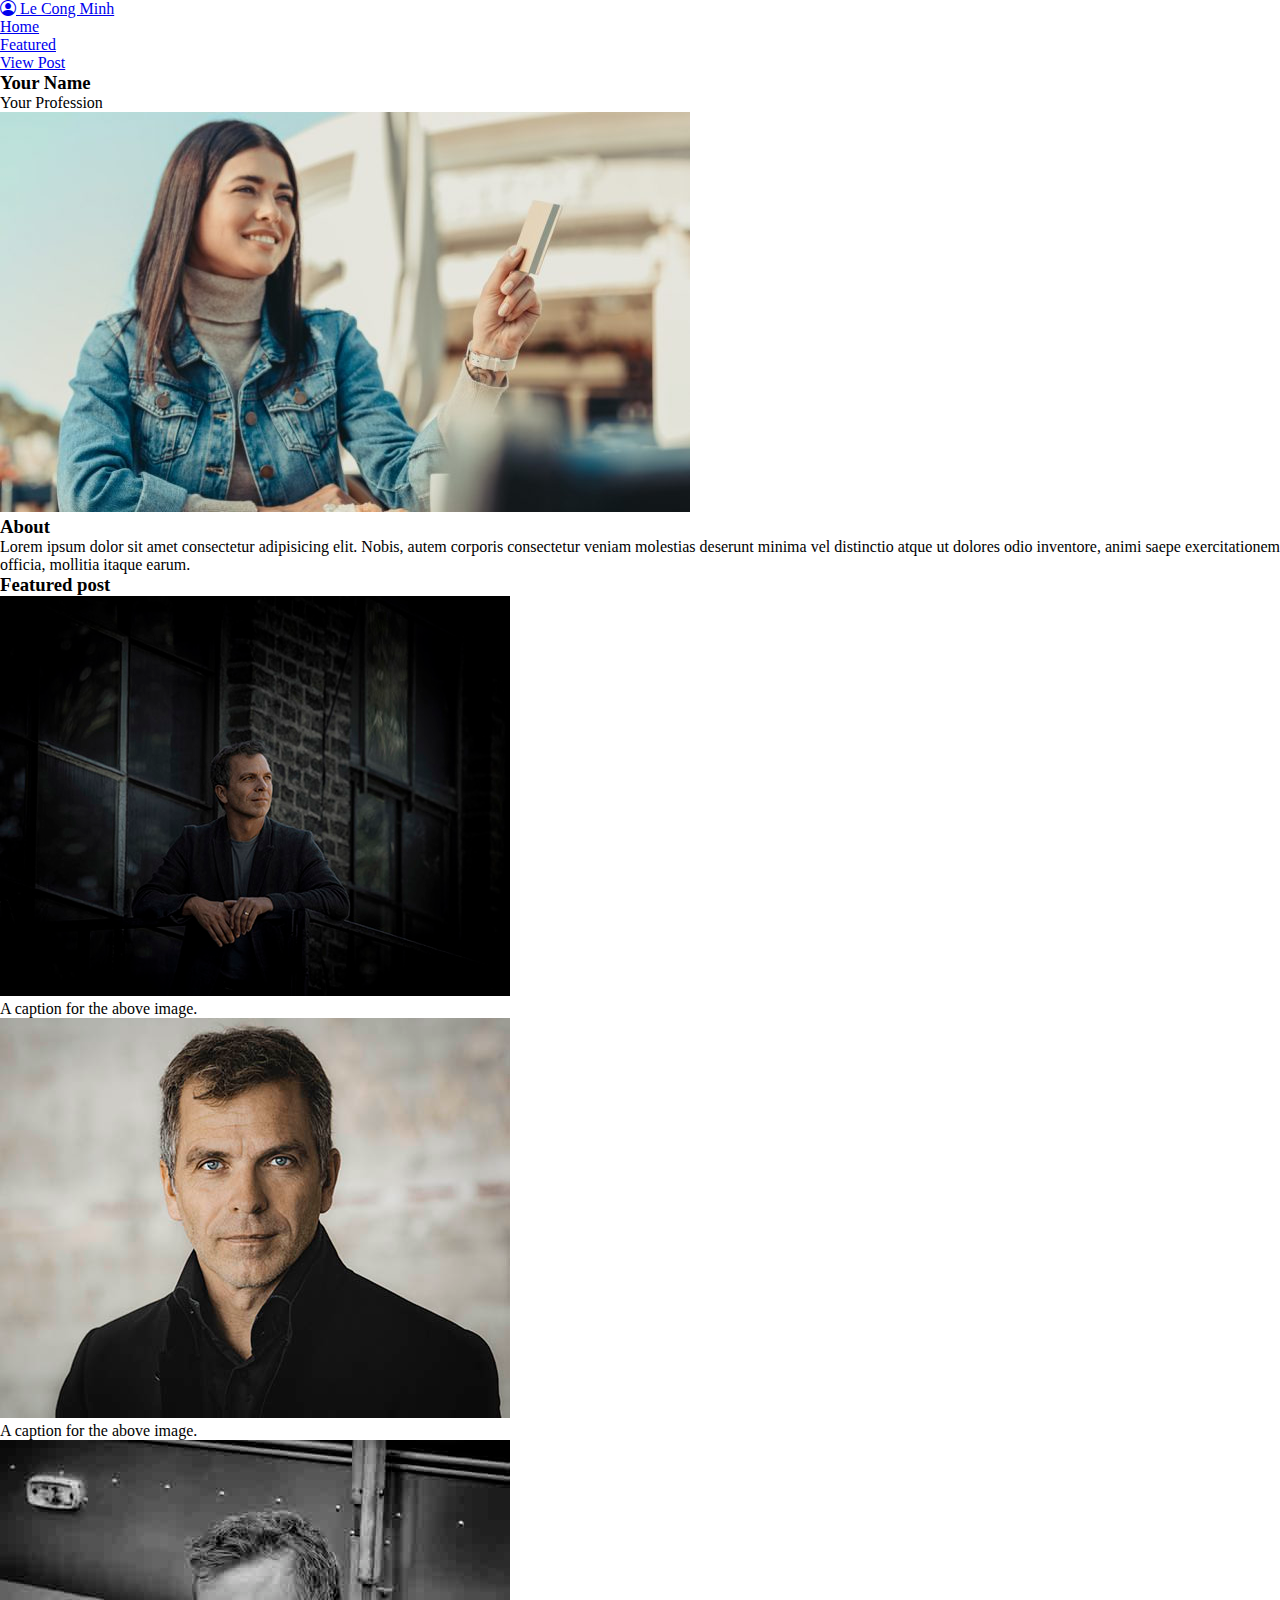
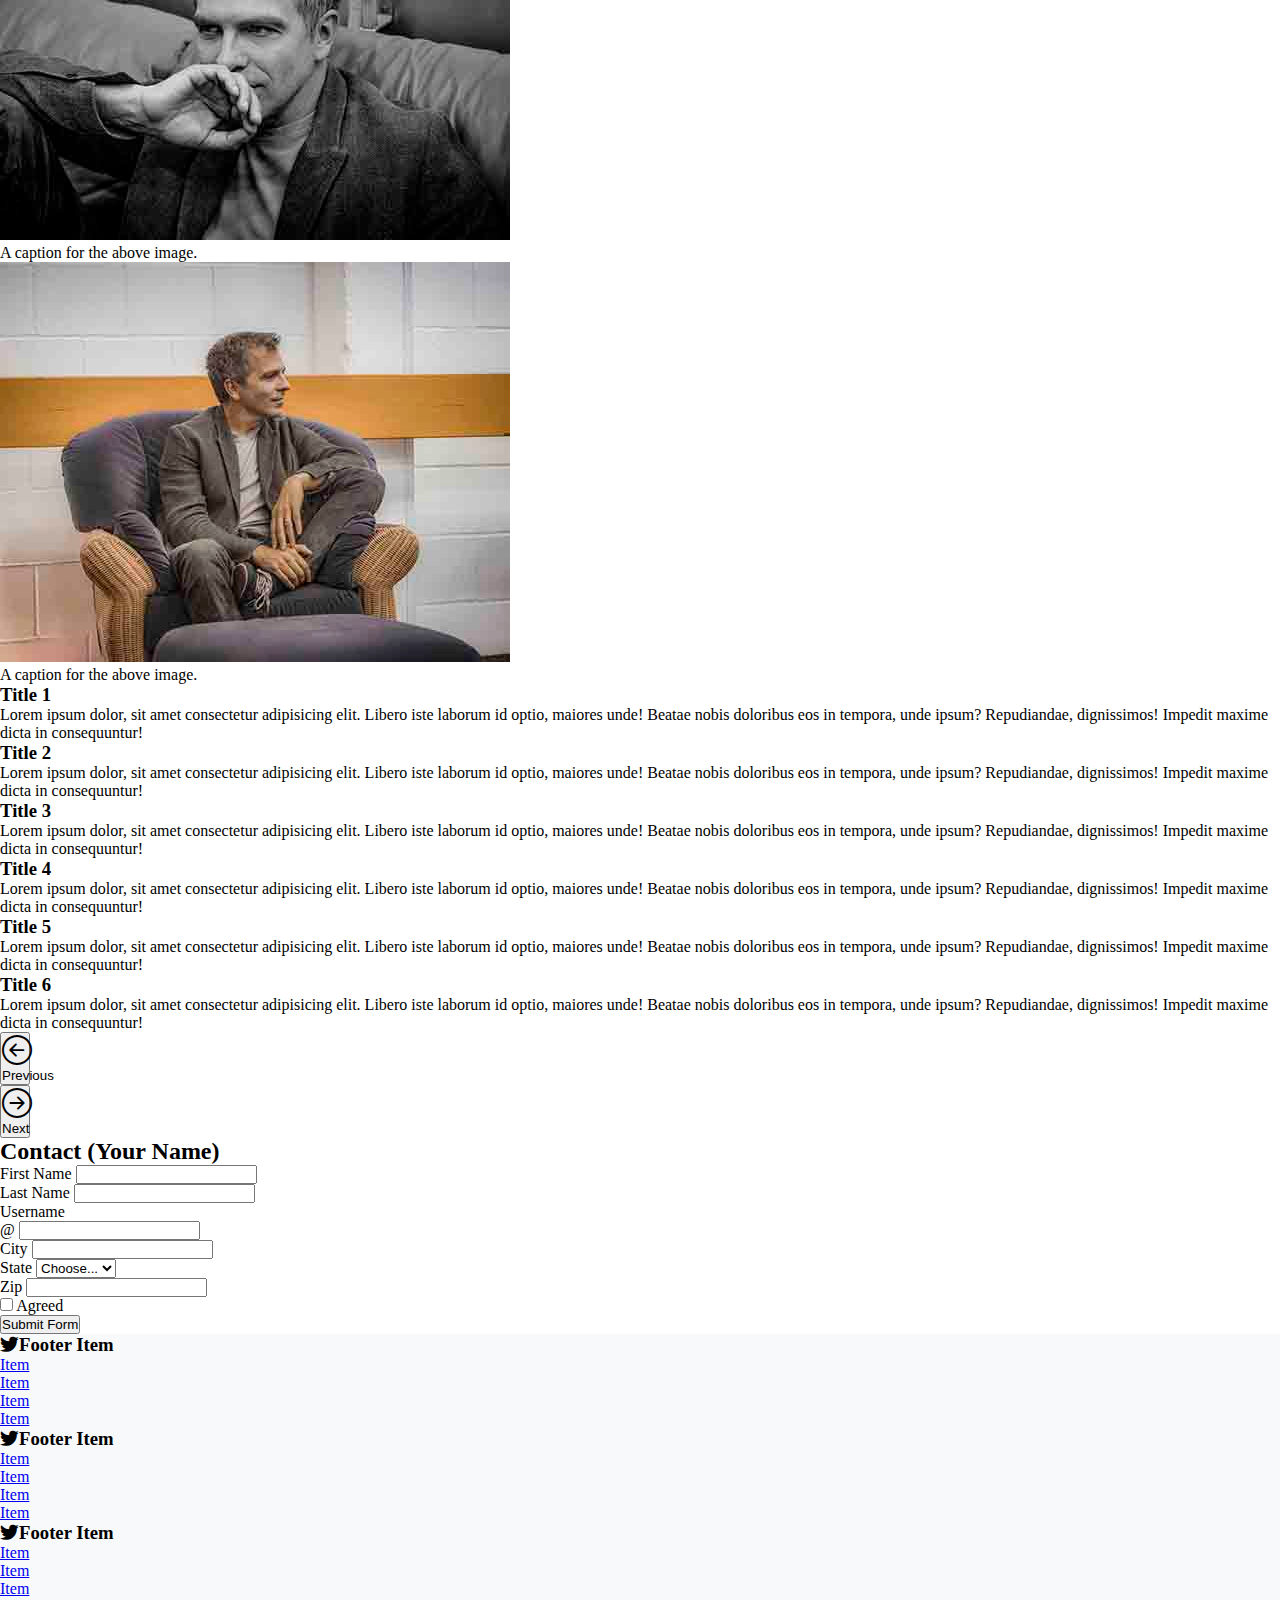
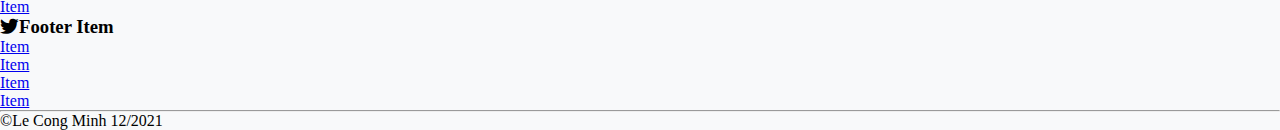
<file: index.html>
<!DOCTYPE html>
<html lang="en">

<head>
    <meta charset="UTF-8">
    <meta http-equiv="X-UA-Compatible" content="IE=edge">
    <meta name="viewport" content="width=device-width, initial-scale=1.0">
    <link href="https://cdn.jsdelivr.net/npm/bootstrap@5.0.2/dist/css/bootstrap.min.css" rel="stylesheet"
        integrity="sha384-EVSTQN3/azprG1Anm3QDgpJLIm9Nao0Yz1ztcQTwFspd3yD65VohhpuuCOmLASjC" crossorigin="anonymous">
    <link rel="stylesheet" href="https://cdn.jsdelivr.net/npm/bootstrap-icons@1.7.1/font/bootstrap-icons.css">
    <link rel="stylesheet" href="assets/css/style.css">
    <title>Home</title>
</head>

<body>
    <!-- header -->
    <header class="container-fluid p-0">
        <div class="row">
            <div class="col-md-12">
                <nav class="navbar navbar-expand-lg navbar-light bg-light">
                    <div class="container-fluid">
                        <a class="navbar-brand" href="#">
                            <i class="bi bi-person-circle"></i> Le Cong Minh
                        </a>
                        <div class="navbar-collapse" id="navbarSupportedContent">
                            <ul class="navbar-nav ms-auto mb-2 mb-lg-0">
                                <li class="nav-item">
                                    <a class="nav-link active" aria-current="page" href="index.html">Home</a>
                                </li>
                                <li class="nav-item">
                                    <a class="nav-link" href="post.html">Featured</a>
                                </li>
                                <li class="nav-item">
                                    <a class="nav-link" href="view.html">View Post</a>
                                </li>
                            </ul>
                        </div>
                    </div>
                </nav>
            </div>
        </div>
    </header>

    <!-- main -->
    <main class="container mt-5">
        <div class="main-about row">
            <h3 class="name">Your Name</h3>
            <p>Your Profession</p>
            <div class="col-md-6">
                <img src="assets/img/img1.jpeg" alt="" class="img-fluid rounded">
            </div>
            <div class="col-md-6">
                <h3>About</h3>
                <p class="text">Lorem ipsum dolor sit amet consectetur adipisicing elit. Nobis, autem corporis
                    consectetur veniam molestias deserunt minima vel distinctio atque ut dolores odio inventore, animi
                    saepe exercitationem officia, mollitia itaque earum.</p>
            </div>
        </div>

        <div class="main-featured row">
            <h3 class="mt-5 mb-3">Featured post</h3>
            <div class="col-md">
                <figure class="figure">
                    <img src="assets/img/img2.jpeg" class="figure-img img-fluid rounded" alt="...">
                    <figcaption class="figure-caption">A caption for the above image.</figcaption>
                </figure>
            </div>
            <div class="col-md">
                <figure class="figure">
                    <img src="assets/img/img3.jpeg" class="figure-img img-fluid rounded" alt="...">
                    <figcaption class="figure-caption">A caption for the above image.</figcaption>
                </figure>
            </div>
            <div class="col-md">
                <figure class="figure">
                    <img src="assets/img/img5.jpeg" class="figure-img img-fluid rounded" alt="...">
                    <figcaption class="figure-caption">A caption for the above image.</figcaption>
                </figure>
            </div>
            <div class="col-md">
                <figure class="figure">
                    <img src="assets/img/img6.jpeg" class="figure-img img-fluid rounded" alt="...">
                    <figcaption class="figure-caption">A caption for the above image.</figcaption>
                </figure>
            </div>
        </div>
    </main>

    <!-- posts slider -->
    <section class="posts_slider container mt-5 mb-5">
        <div class="row">
            <div class="col-md-12">
                <!-- carousel -->
                <div id="carouselExampleControls" class="carousel slide" data-bs-ride="carousel">
                    <div class="carousel-inner">
                        <div class="carousel-item active">
                            <div class="row">
                                <div class="col-md-6">
                                    <h3>Title 1</h3>
                                    <p>Lorem ipsum dolor, sit amet consectetur adipisicing elit. Libero iste laborum
                                        id optio, maiores unde! Beatae nobis doloribus eos in tempora, unde ipsum?
                                        Repudiandae, dignissimos! Impedit maxime dicta in consequuntur!</p>
                                </div>
                                <div class="col-md-6">
                                    <h3>Title 2</h3>
                                    <p>Lorem ipsum dolor, sit amet consectetur adipisicing elit. Libero iste laborum
                                        id optio, maiores unde! Beatae nobis doloribus eos in tempora, unde ipsum?
                                        Repudiandae, dignissimos! Impedit maxime dicta in consequuntur!</p>
                                </div>
                            </div>
                        </div>
                        <div class="carousel-item">
                            <div class="row">
                                <div class="col-md-6">
                                    <h3>Title 3</h3>
                                    <p>Lorem ipsum dolor, sit amet consectetur adipisicing elit. Libero iste laborum
                                        id optio, maiores unde! Beatae nobis doloribus eos in tempora, unde ipsum?
                                        Repudiandae, dignissimos! Impedit maxime dicta in consequuntur!</p>
                                </div>
                                <div class="col-md-6">
                                    <h3>Title 4</h3>
                                    <p>Lorem ipsum dolor, sit amet consectetur adipisicing elit. Libero iste laborum
                                        id optio, maiores unde! Beatae nobis doloribus eos in tempora, unde ipsum?
                                        Repudiandae, dignissimos! Impedit maxime dicta in consequuntur!</p>
                                </div>
                            </div>
                        </div>
                        <div class="carousel-item">
                            <div class="row">
                                <div class="col-md-6">
                                    <h3>Title 5</h3>
                                    <p>Lorem ipsum dolor, sit amet consectetur adipisicing elit. Libero iste laborum
                                        id optio, maiores unde! Beatae nobis doloribus eos in tempora, unde ipsum?
                                        Repudiandae, dignissimos! Impedit maxime dicta in consequuntur!</p>
                                </div>
                                <div class="col-md-6">
                                    <h3>Title 6</h3>
                                    <p>Lorem ipsum dolor, sit amet consectetur adipisicing elit. Libero iste laborum
                                        id optio, maiores unde! Beatae nobis doloribus eos in tempora, unde ipsum?
                                        Repudiandae, dignissimos! Impedit maxime dicta in consequuntur!</p>
                                </div>
                            </div>
                        </div>
                    </div>
                    <button class="carousel-control-prev index-carousel-control-prev" type="button" data-bs-target="#carouselExampleControls"
                        data-bs-slide="prev">
                        <i class="bi bi-arrow-left-circle text-primary"></i>
                        <span class="visually-hidden">Previous</span>
                    </button>
                    <button class="carousel-control-next index-carousel-control-next" type="button" data-bs-target="#carouselExampleControls"
                        data-bs-slide="next">
                        <i class="bi bi-arrow-right-circle text-primary"></i>
                        <span class="visually-hidden">Next</span>
                    </button>
                </div>
            </div>
        </div>
    </section>


    <!--Section: Contact v.2-->
    <section class="contact container mb-4">
        <!--Section heading-->
        <h2 class="h1-responsive font-weight-bold text-center my-4">Contact (Your Name)</h2>
        <!--Section description-->
        <div class="row">

            <!--Grid column-->
            <div class="col-md-12 mb-md-0 mb-5">
                <form id="contact-form" name="contact-form" action="mail.php" method="POST">

                    <!--Grid row-->
                    <div class="row">

                        <!--Grid column-->
                        <div class="col-md-4">
                            <div class="md-form mb-0">
                                <label for="f-name" class="">First Name</label>
                                <input type="text" id="f-name" class="form-control">
                            </div>
                        </div>
                        <!--Grid column-->

                        <!--Grid column-->
                        <div class="col-md-4">
                            <div class="md-form mb-0">
                                <label for="l-name" class="">Last Name</label>
                                <input type="text" id="l-name" class="form-control">
                            </div>
                        </div>
                        <!--Grid column-->

                        <!--Grid column-->
                        <div class="col-md-4">
                            <div class="md-form mb-0">
                                <label for="username" class="">Username</label>
                                <div class="input-group mb-3">
                                    <span class="input-group-text" id="basic-addon1">@</span>
                                    <input type="text" class="form-control" aria-label="Username" aria-describedby="basic-addon1" id="username">
                                  </div>                                  
                            </div>
                        </div>
                        <!--Grid column-->

                    </div>
                    <!--Grid row-->

                    <!--Grid row-->
                    <div class="row">
                        <div class="col-md-6">
                            <label for="inputCity" class="form-label">City</label>
                            <input type="text" class="form-control" id="inputCity">
                        </div>
                        <div class="col-md-3">
                            <label for="inputState" class="form-label">State</label>
                            <select id="inputState" class="form-select">
                              <option selected>Choose...</option>
                              <option>...</option>
                            </select>
                        </div>
                        <div class="col-md-3">
                            <label for="inputZip" class="form-label">Zip</label>
                            <input type="text" class="form-control" id="inputZip">
                        </div>
                    </div>
                    <!--Grid row-->

                    <div class="col-12 mt-3">
                        <div class="form-check">
                          <input class="form-check-input" type="checkbox" id="gridCheck">
                          <label class="form-check-label" for="gridCheck">
                            Agreed
                          </label>
                        </div>
                    </div>

                    <div class="col-12 text-center">
                        <button type="submit" class="btn btn-primary">Submit Form</button>
                    </div>
                </form>

            </div>

        </div>

    </section>
    <!--Section: Contact v.2-->

    <!-- footer -->
    <div class="footer-wrapper mt-5" style="background-color: #f8f9fa;">
        <footer class="container pt-3">
            <div class="row">
                <div class="col-md">
                    <h3><i class="bi bi-twitter"></i>Footer Item</h3>
                    <ul class="list-unstyled">
                        <li><a href="#" class="text-decoration-none link-primary">Item</a></li>
                        <li><a href="#" class="text-decoration-none link-primary">Item</a></li>
                        <li><a href="#" class="text-decoration-none link-primary">Item</a></li>
                        <li><a href="#" class="text-decoration-none link-primary">Item</a></li>
                    </ul>
                </div>
                <div class="col-md">
                    <h3><i class="bi bi-twitter"></i>Footer Item</h3>
                    <ul class="list-unstyled">
                        <li><a href="#" class="text-decoration-none link-primary">Item</a></li>
                        <li><a href="#" class="text-decoration-none link-primary">Item</a></li>
                        <li><a href="#" class="text-decoration-none link-primary">Item</a></li>
                        <li><a href="#" class="text-decoration-none link-primary">Item</a></li>
                    </ul>
                </div>
                <div class="col-md">
                    <h3><i class="bi bi-twitter"></i>Footer Item</h3>
                    <ul class="list-unstyled">
                        <li><a href="#" class="text-decoration-none link-primary">Item</a></li>
                        <li><a href="#" class="text-decoration-none link-primary">Item</a></li>
                        <li><a href="#" class="text-decoration-none link-primary">Item</a></li>
                        <li><a href="#" class="text-decoration-none link-primary">Item</a></li>
                    </ul>
                </div>
                <div class="col-md">
                    <h3><i class="bi bi-twitter"></i>Footer Item</h3>
                    <ul class="list-unstyled">
                        <li><a href="#" class="text-decoration-none link-primary">Item</a></li>
                        <li><a href="#" class="text-decoration-none link-primary">Item</a></li>
                        <li><a href="#" class="text-decoration-none link-primary">Item</a></li>
                        <li><a href="#" class="text-decoration-none link-primary">Item</a></li>
                    </ul>
                </div>
            </div>
            <div class="row mt-3 pb-3">
                <hr>
                <div class="col-md text-center text-muted">
                    &copy;Le Cong Minh 12/2021
                </div>
            </div>
        </footer>
    </div>

    <script src="https://cdn.jsdelivr.net/npm/bootstrap@5.0.2/dist/js/bootstrap.bundle.min.js"
        integrity="sha384-MrcW6ZMFYlzcLA8Nl+NtUVF0sA7MsXsP1UyJoMp4YLEuNSfAP+JcXn/tWtIaxVXM"
        crossorigin="anonymous"></script>
</body>

</html>
</file>
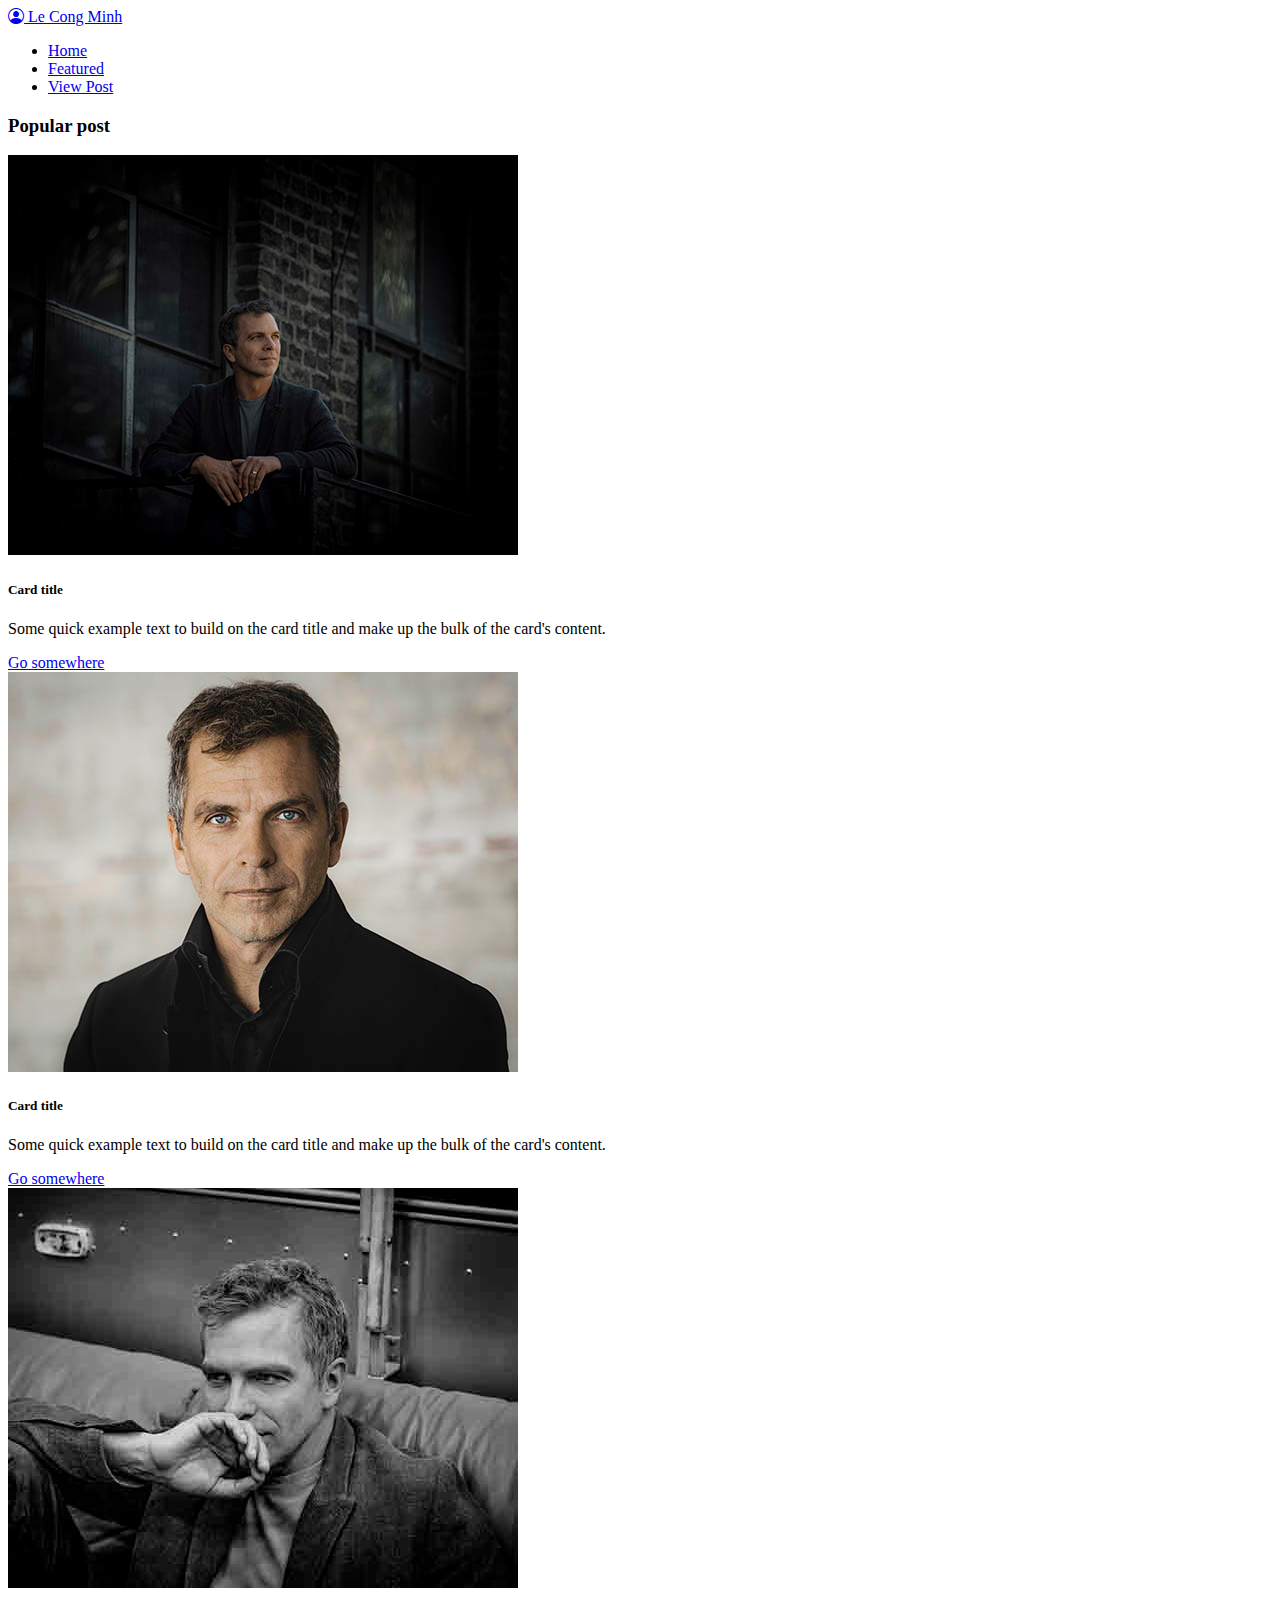
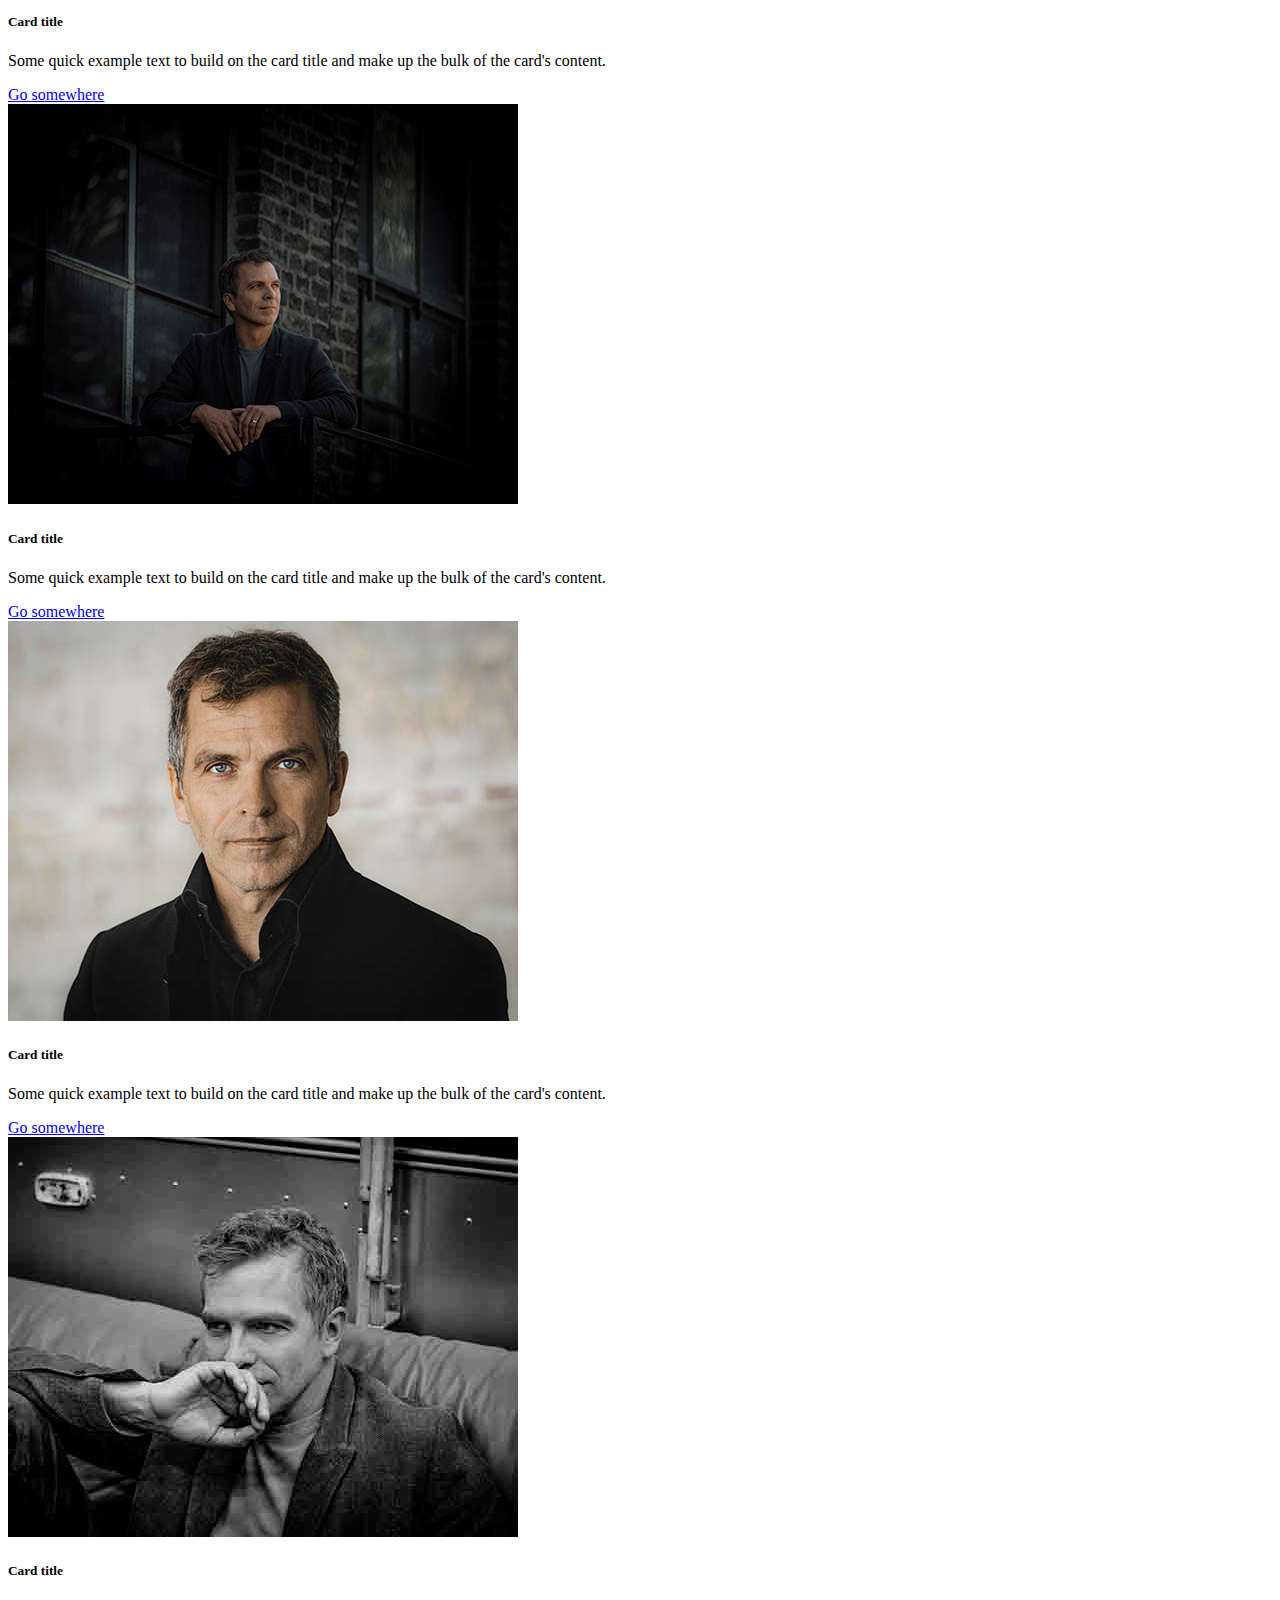
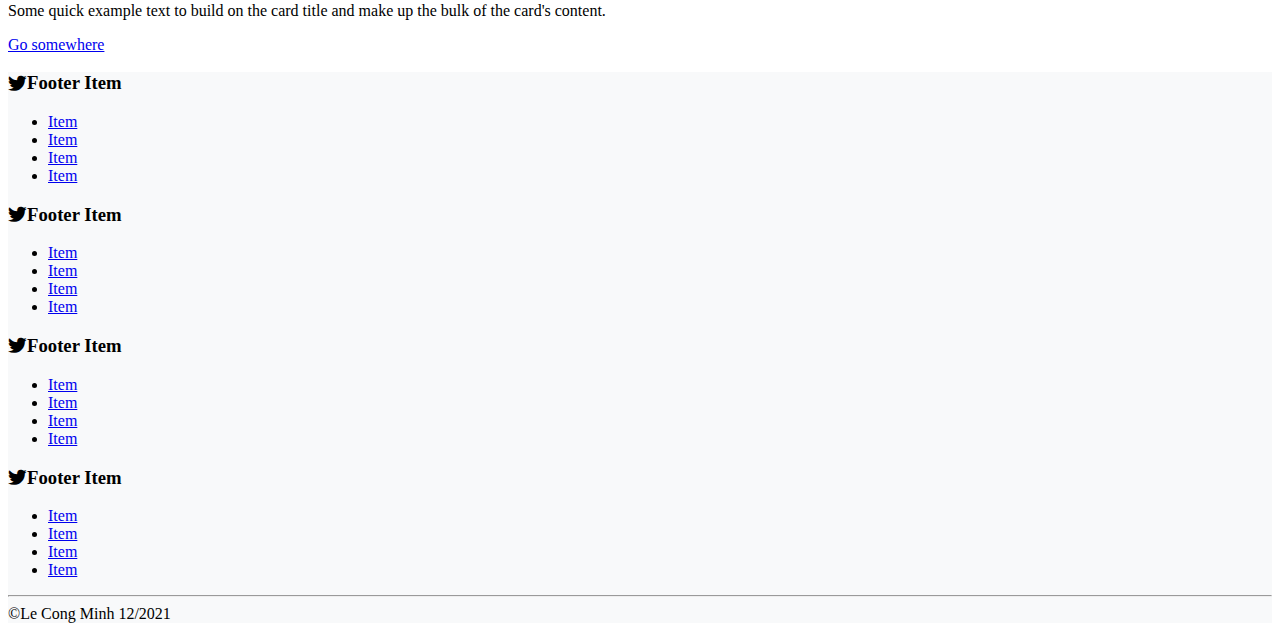
<file: post.html>
<!DOCTYPE html>
<html lang="en">

<head>
    <meta charset="UTF-8">
    <meta http-equiv="X-UA-Compatible" content="IE=edge">
    <meta name="viewport" content="width=device-width, initial-scale=1.0">
    <link href="https://cdn.jsdelivr.net/npm/bootstrap@5.0.2/dist/css/bootstrap.min.css" rel="stylesheet"
        integrity="sha384-EVSTQN3/azprG1Anm3QDgpJLIm9Nao0Yz1ztcQTwFspd3yD65VohhpuuCOmLASjC" crossorigin="anonymous">
    <link rel="stylesheet" href="https://cdn.jsdelivr.net/npm/bootstrap-icons@1.7.1/font/bootstrap-icons.css">
    <title>Post</title>
</head>

<body>
    <!-- header -->
    <header class="container-fluid p-0">
        <div class="row">
            <div class="col-md-12">
                <nav class="navbar navbar-expand-lg navbar-light bg-light">
                    <div class="container-fluid">
                        <a class="navbar-brand" href="#">
                            <i class="bi bi-person-circle"></i> Le Cong Minh
                        </a>
                        <div class="navbar-collapse" id="navbarSupportedContent">
                            <ul class="navbar-nav ms-auto mb-2 mb-lg-0">
                                <li class="nav-item">
                                    <a class="nav-link" aria-current="page" href="index.html">Home</a>
                                </li>
                                <li class="nav-item">
                                    <a class="nav-link active" href="post.html">Featured</a>
                                </li>
                                <li class="nav-item">
                                    <a class="nav-link" href="view.html">View Post</a>
                                </li>
                            </ul>
                        </div>
                    </div>
                </nav>
            </div>
        </div>
    </header>

    <!-- main -->
    <main class="main container mt-5">
        <h3>Popular post</h3>
        <div class="popular-post row">
            <div class="col-md-4 mt-3">
                <div class="card" style="width: 100%;">
                    <img src="assets/img/img2.jpeg" class="card-img-top" alt="...">
                    <div class="card-body">
                        <h5 class="card-title">Card title</h5>
                        <p class="card-text">Some quick example text to build on the card title and make up the bulk of
                            the card's content.</p>
                        <a href="#" class="btn btn-primary">Go somewhere</a>
                    </div>
                </div>
            </div>
            <div class="col-md-4 mt-3">
                <div class="card" style="width: 100%;">
                    <img src="assets/img/img3.jpeg" class="card-img-top" alt="...">
                    <div class="card-body">
                        <h5 class="card-title">Card title</h5>
                        <p class="card-text">Some quick example text to build on the card title and make up the bulk of
                            the card's content.</p>
                        <a href="#" class="btn btn-primary">Go somewhere</a>
                    </div>
                </div>
            </div>
            <div class="col-md-4 mt-3">
                <div class="card" style="width: 100%;">
                    <img src="assets/img/img5.jpeg" class="card-img-top" alt="...">
                    <div class="card-body">
                        <h5 class="card-title">Card title</h5>
                        <p class="card-text">Some quick example text to build on the card title and make up the bulk of
                            the card's content.</p>
                        <a href="#" class="btn btn-primary">Go somewhere</a>
                    </div>
                </div>
            </div>

        </div>
        <div class="popular-post row mt-3">
            <div class="col-md-4 mt-3">
                <div class="card" style="width: 100%;">
                    <img src="assets/img/img2.jpeg" class="card-img-top" alt="...">
                    <div class="card-body">
                        <h5 class="card-title">Card title</h5>
                        <p class="card-text">Some quick example text to build on the card title and make up the bulk of
                            the card's content.</p>
                        <a href="#" class="btn btn-primary">Go somewhere</a>
                    </div>
                </div>
            </div>
            <div class="col-md-4 mt-3">
                <div class="card" style="width: 100%;">
                    <img src="assets/img/img3.jpeg" class="card-img-top" alt="...">
                    <div class="card-body">
                        <h5 class="card-title">Card title</h5>
                        <p class="card-text">Some quick example text to build on the card title and make up the bulk of
                            the card's content.</p>
                        <a href="#" class="btn btn-primary">Go somewhere</a>
                    </div>
                </div>
            </div>
            <div class="col-md-4 mt-3">
                <div class="card" style="width: 100%;">
                    <img src="assets/img/img5.jpeg" class="card-img-top" alt="...">
                    <div class="card-body">
                        <h5 class="card-title">Card title</h5>
                        <p class="card-text">Some quick example text to build on the card title and make up the bulk of
                            the card's content.</p>
                        <a href="#" class="btn btn-primary">Go somewhere</a>
                    </div>
                </div>
            </div>
        </div>
    </main>

    <!-- footer -->
    <div class="footer-wrapper mt-5" style="background-color: #f8f9fa;">
        <footer class="container pt-3">
            <div class="row">
                <div class="col-md">
                    <h3><i class="bi bi-twitter"></i>Footer Item</h3>
                    <ul class="list-unstyled">
                        <li><a href="#" class="text-decoration-none link-primary">Item</a></li>
                        <li><a href="#" class="text-decoration-none link-primary">Item</a></li>
                        <li><a href="#" class="text-decoration-none link-primary">Item</a></li>
                        <li><a href="#" class="text-decoration-none link-primary">Item</a></li>
                    </ul>
                </div>
                <div class="col-md">
                    <h3><i class="bi bi-twitter"></i>Footer Item</h3>
                    <ul class="list-unstyled">
                        <li><a href="#" class="text-decoration-none link-primary">Item</a></li>
                        <li><a href="#" class="text-decoration-none link-primary">Item</a></li>
                        <li><a href="#" class="text-decoration-none link-primary">Item</a></li>
                        <li><a href="#" class="text-decoration-none link-primary">Item</a></li>
                    </ul>
                </div>
                <div class="col-md">
                    <h3><i class="bi bi-twitter"></i>Footer Item</h3>
                    <ul class="list-unstyled">
                        <li><a href="#" class="text-decoration-none link-primary">Item</a></li>
                        <li><a href="#" class="text-decoration-none link-primary">Item</a></li>
                        <li><a href="#" class="text-decoration-none link-primary">Item</a></li>
                        <li><a href="#" class="text-decoration-none link-primary">Item</a></li>
                    </ul>
                </div>
                <div class="col-md">
                    <h3><i class="bi bi-twitter"></i>Footer Item</h3>
                    <ul class="list-unstyled">
                        <li><a href="#" class="text-decoration-none link-primary">Item</a></li>
                        <li><a href="#" class="text-decoration-none link-primary">Item</a></li>
                        <li><a href="#" class="text-decoration-none link-primary">Item</a></li>
                        <li><a href="#" class="text-decoration-none link-primary">Item</a></li>
                    </ul>
                </div>
            </div>
            <div class="row mt-3 pb-3">
                <hr>
                <div class="col-md text-center text-muted">
                    &copy;Le Cong Minh 12/2021
                </div>
            </div>
        </footer>
    </div>

    <script src="https://cdn.jsdelivr.net/npm/bootstrap@5.0.2/dist/js/bootstrap.bundle.min.js"
        integrity="sha384-MrcW6ZMFYlzcLA8Nl+NtUVF0sA7MsXsP1UyJoMp4YLEuNSfAP+JcXn/tWtIaxVXM"
        crossorigin="anonymous"></script>
</body>

</html>
</file>
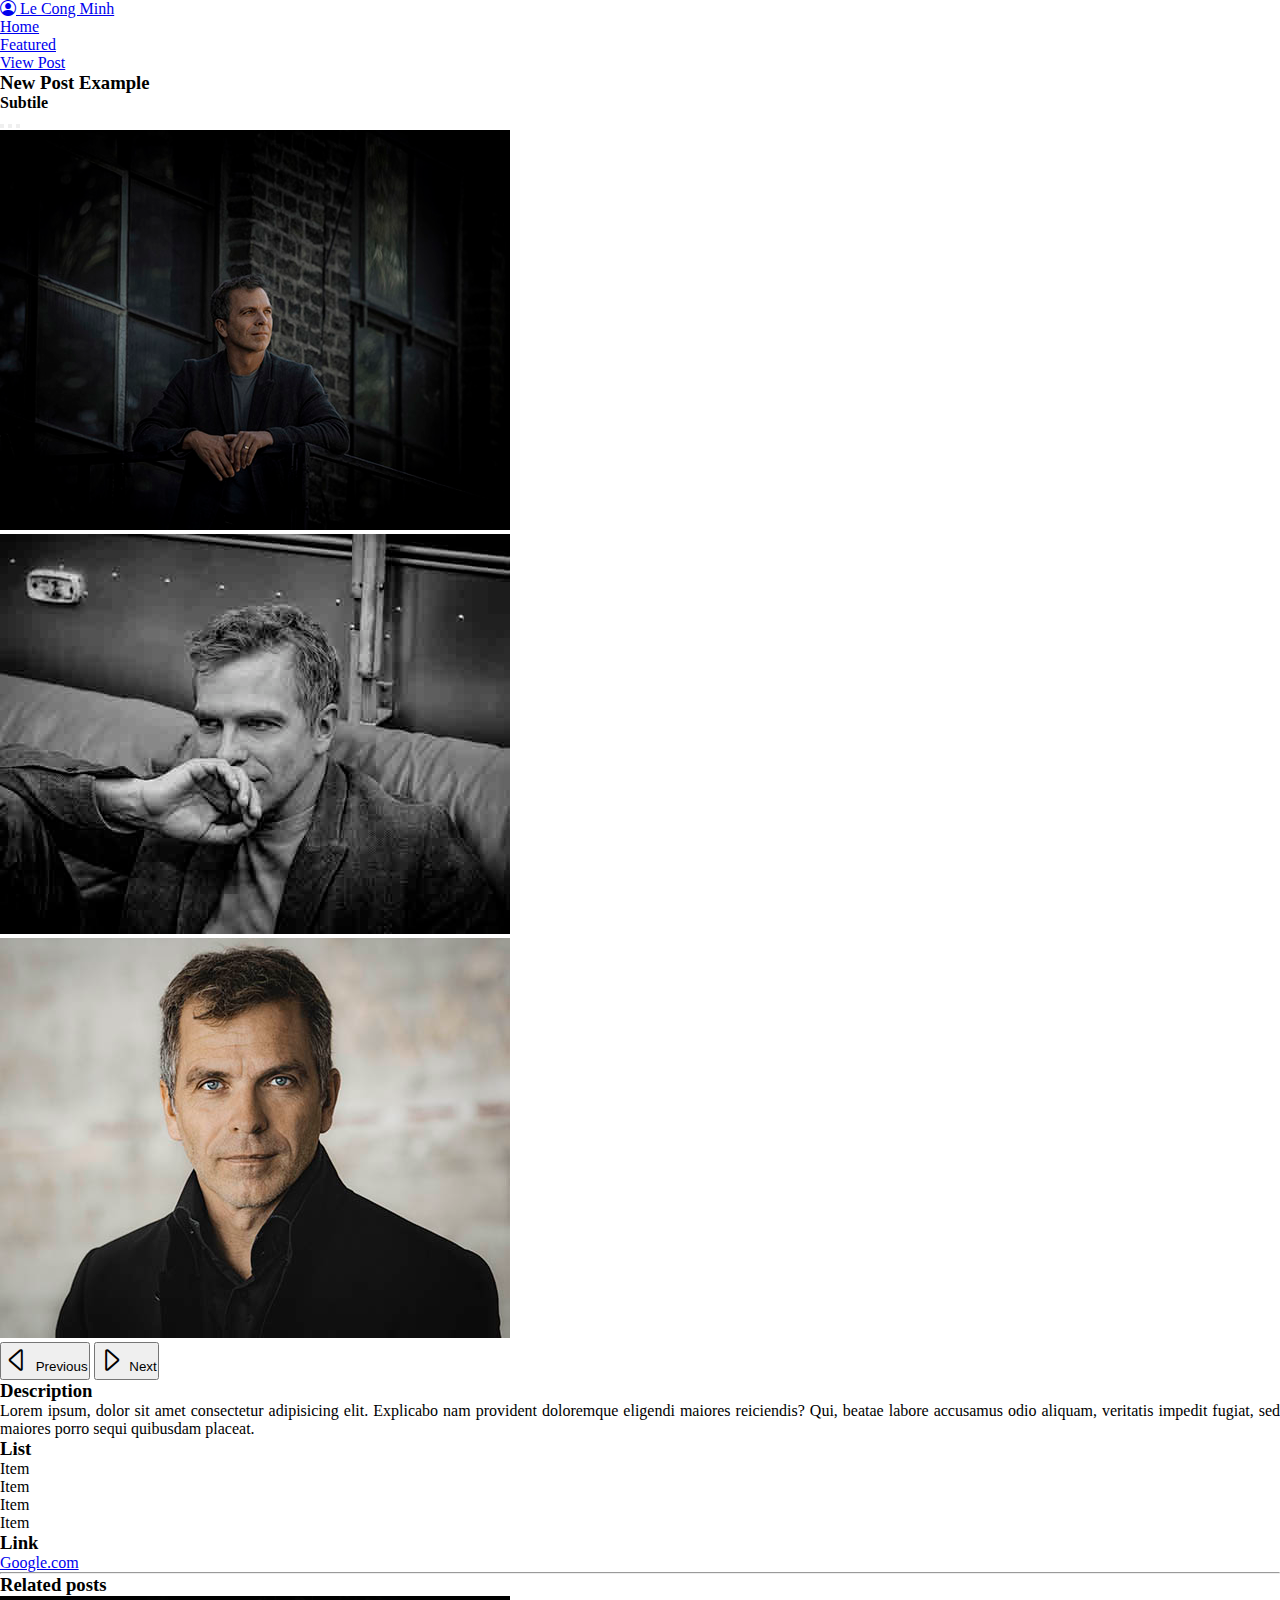
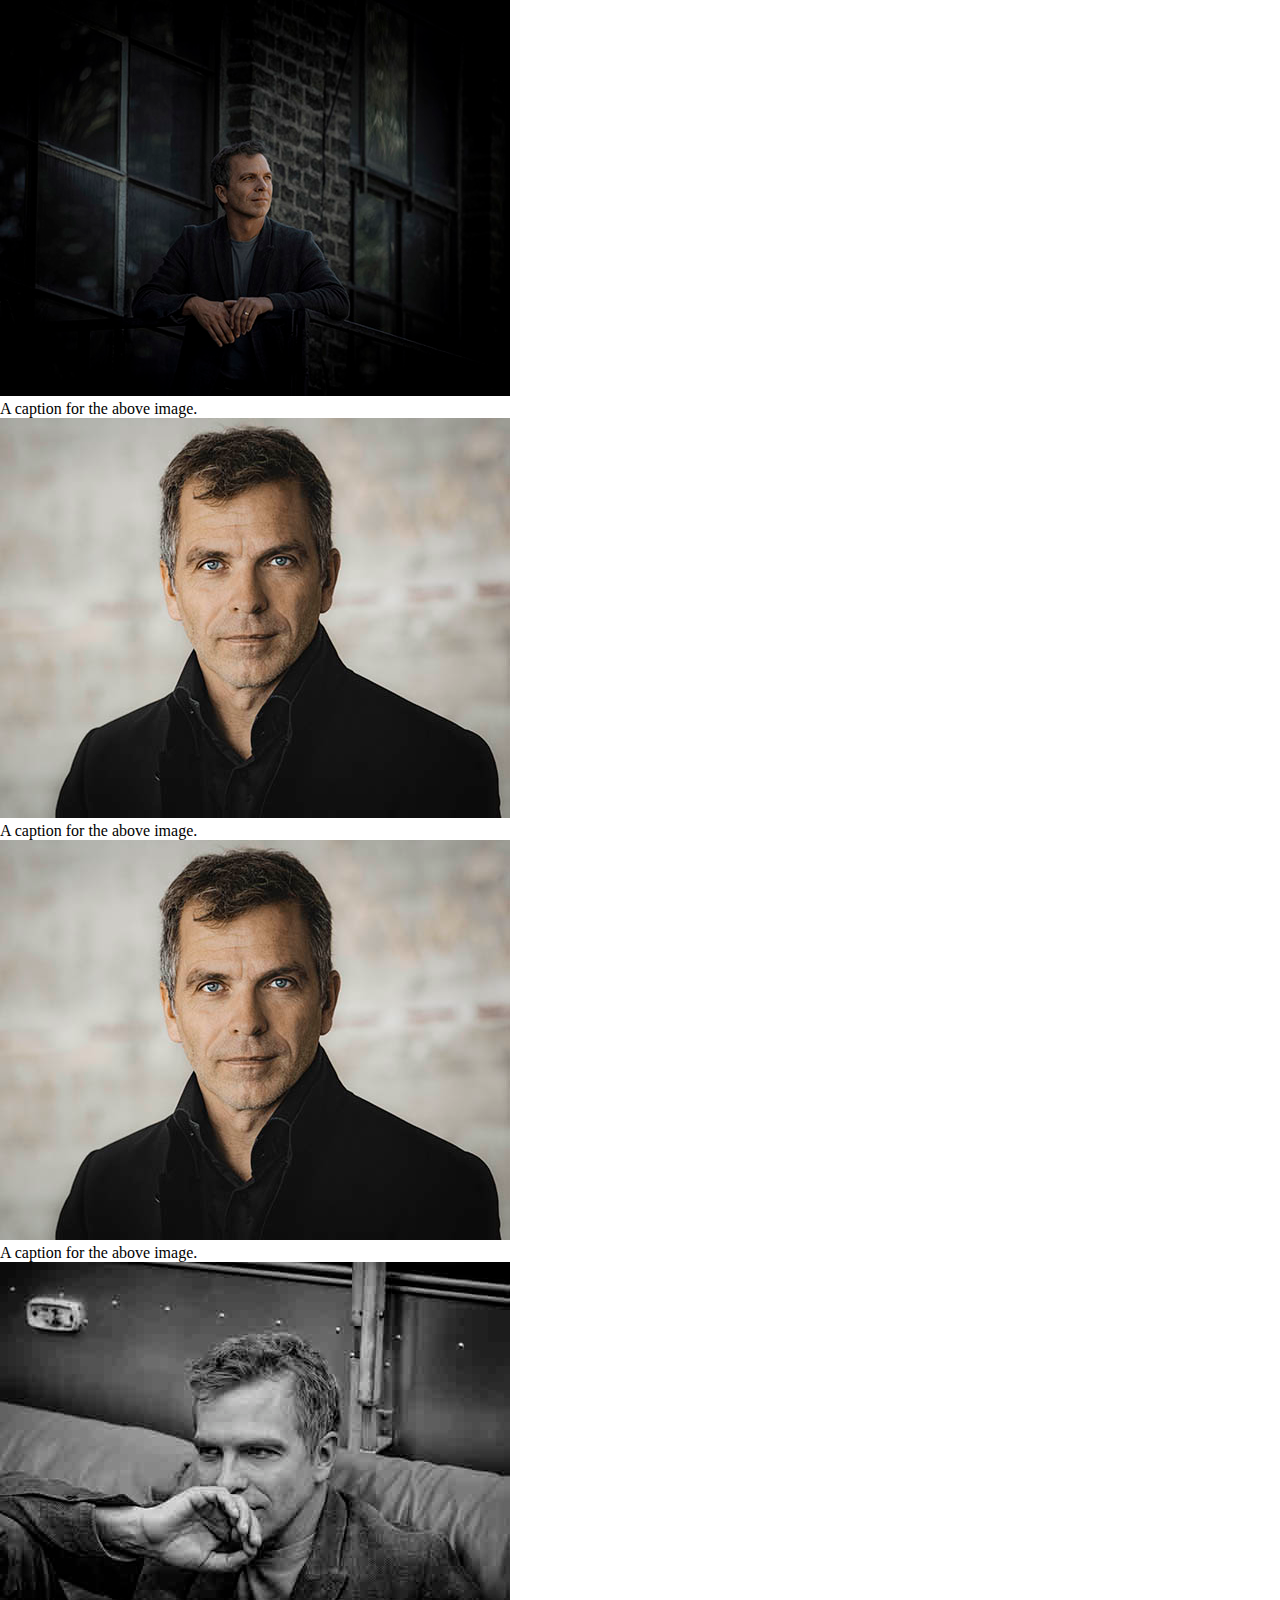
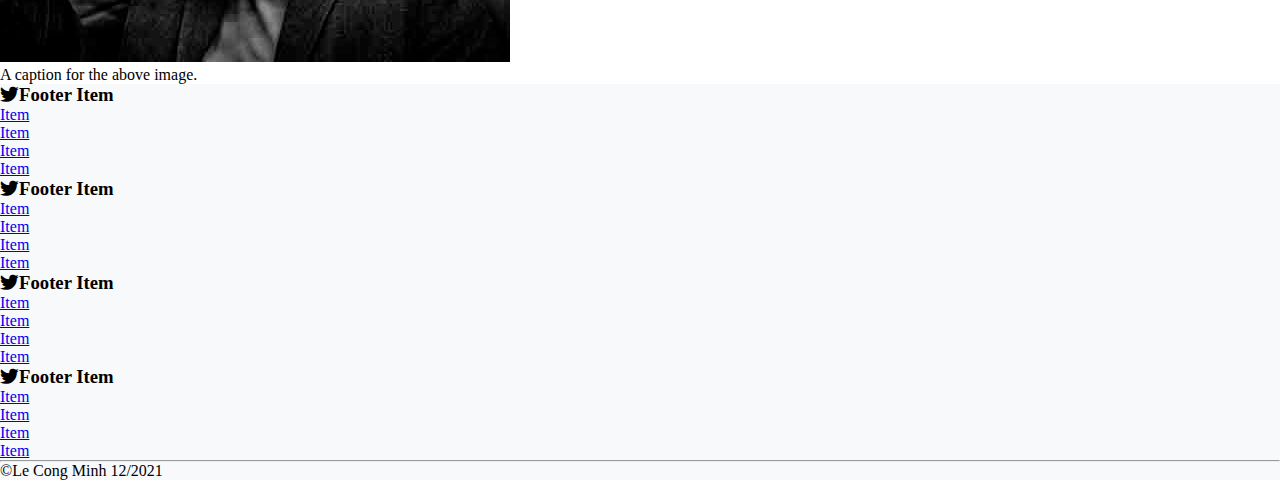
<file: view.html>
<!DOCTYPE html>
<html lang="en">

<head>
    <meta charset="UTF-8">
    <meta http-equiv="X-UA-Compatible" content="IE=edge">
    <meta name="viewport" content="width=device-width, initial-scale=1.0">
    <link href="https://cdn.jsdelivr.net/npm/bootstrap@5.0.2/dist/css/bootstrap.min.css" rel="stylesheet"
        integrity="sha384-EVSTQN3/azprG1Anm3QDgpJLIm9Nao0Yz1ztcQTwFspd3yD65VohhpuuCOmLASjC" crossorigin="anonymous">
    <link rel="stylesheet" href="https://cdn.jsdelivr.net/npm/bootstrap-icons@1.7.1/font/bootstrap-icons.css">
    <link rel="stylesheet" href="assets/css/style.css">
    <title>View</title>
</head>

<body>
    <!-- header -->
    <header class="container-fluid p-0">
        <div class="row">
            <div class="col-md-12">
                <nav class="navbar navbar-expand-lg navbar-light bg-light">
                    <div class="container-fluid">
                        <a class="navbar-brand" href="#">
                            <i class="bi bi-person-circle"></i> Le Cong Minh
                        </a>
                        <div class="navbar-collapse" id="navbarSupportedContent">
                            <ul class="navbar-nav ms-auto mb-2 mb-lg-0">
                                <li class="nav-item">
                                    <a class="nav-link" aria-current="page" href="index.html">Home</a>
                                </li>
                                <li class="nav-item">
                                    <a class="nav-link" href="post.html">Featured</a>
                                </li>
                                <li class="nav-item">
                                    <a class="nav-link active" href="view.html">View Post</a>
                                </li>
                            </ul>
                        </div>
                    </div>
                </nav>
            </div>
        </div>
    </header>

    <!-- main -->
    <main class="container mt-5 mb-5">
        <h3><span class="badge bg-success">New</span> Post Example</h3>
        <h4 class="mt-3 mb-3 text-muted">Subtile</h4>
        <div class="row ">
            <div class="col-md">
                <div id="carouselExampleIndicators" class="carousel slide" data-bs-ride="carousel">
                    <div class="carousel-indicators">
                        <button type="button" data-bs-target="#carouselExampleIndicators" data-bs-slide-to="0"
                            class="active" aria-current="true" aria-label="Slide 1"></button>
                        <button type="button" data-bs-target="#carouselExampleIndicators" data-bs-slide-to="1"
                            aria-label="Slide 2"></button>
                        <button type="button" data-bs-target="#carouselExampleIndicators" data-bs-slide-to="2"
                            aria-label="Slide 3"></button>
                    </div>
                    <div class="carousel-inner">
                        <div class="carousel-item active">
                            <img src="assets/img/img2.jpeg" class="d-block w-100" alt="...">
                        </div>
                        <div class="carousel-item">
                            <img src="assets/img/img5.jpeg" class="d-block w-100" alt="...">
                        </div>
                        <div class="carousel-item">
                            <img src="assets/img/img3.jpeg" class="d-block w-100" alt="...">
                        </div>
                    </div>
                    <button class="carousel-control-prev" type="button" data-bs-target="#carouselExampleIndicators"
                        data-bs-slide="prev">
                        <i class="bi bi-caret-left text-light"></i>
                        <span class="visually-hidden">Previous</span>
                    </button>
                    <button class="carousel-control-next" type="button" data-bs-target="#carouselExampleIndicators"
                        data-bs-slide="next">
                        <i class="bi bi-caret-right text-light"></i>
                        <span class="visually-hidden">Next</span>
                    </button>
                </div>
            </div>
            <div class="col-md">
                <h3 class="mt-3">Description</h3>
                <p class="text">Lorem ipsum, dolor sit amet consectetur adipisicing elit. Explicabo nam provident
                    doloremque eligendi maiores reiciendis? Qui, beatae labore accusamus odio aliquam, veritatis impedit
                    fugiat, sed maiores porro sequi quibusdam placeat.</p>
                <div class="col-md">
                    <h3>List</h3>
                    <ul>
                        <li>Item</li>
                        <li>Item</li>
                        <li>Item</li>
                        <li>Item</li>
                    </ul>
                </div>
                <h3>Link</h3>
                <a href="https://www.google.com.vn/?hl=vi" class="link">Google.com</a>
            </div>
        </div>
    </main>

    <div class="hr ">
        <hr>
    </div>

    <!-- post -->
    <div class="post container mt-3">
        <div class="related-post row">
            <h3 class="mb-3">Related posts</h3>
            <div class="col-md">
                <figure class="figure">
                    <img src="assets/img/img2.jpeg" class="figure-img img-fluid rounded" alt="...">
                    <figcaption class="figure-caption">A caption for the above image.</figcaption>
                </figure>
            </div>
            <div class="col-md">
                <figure class="figure">
                    <img src="assets/img/img3.jpeg" class="figure-img img-fluid rounded" alt="...">
                    <figcaption class="figure-caption">A caption for the above image.</figcaption>
                </figure>
            </div>
            <div class="col-md">
                <figure class="figure">
                    <img src="assets/img/img3.jpeg" class="figure-img img-fluid rounded" alt="...">
                    <figcaption class="figure-caption">A caption for the above image.</figcaption>
                </figure>
            </div>
            <div class="col-md">
                <figure class="figure">
                    <img src="assets/img/img5.jpeg" class="figure-img img-fluid rounded" alt="...">
                    <figcaption class="figure-caption">A caption for the above image.</figcaption>
                </figure>
            </div>
        </div>
    </div>



    <!-- footer -->
    <div class="footer-wrapper mt-5" style="background-color: #f8f9fa;">
        <footer class="container pt-3">
            <div class="row">
                <div class="col-md">
                    <h3><i class="bi bi-twitter"></i>Footer Item</h3>
                    <ul class="list-unstyled">
                        <li><a href="#" class="text-decoration-none link-primary">Item</a></li>
                        <li><a href="#" class="text-decoration-none link-primary">Item</a></li>
                        <li><a href="#" class="text-decoration-none link-primary">Item</a></li>
                        <li><a href="#" class="text-decoration-none link-primary">Item</a></li>
                    </ul>
                </div>
                <div class="col-md">
                    <h3><i class="bi bi-twitter"></i>Footer Item</h3>
                    <ul class="list-unstyled">
                        <li><a href="#" class="text-decoration-none link-primary">Item</a></li>
                        <li><a href="#" class="text-decoration-none link-primary">Item</a></li>
                        <li><a href="#" class="text-decoration-none link-primary">Item</a></li>
                        <li><a href="#" class="text-decoration-none link-primary">Item</a></li>
                    </ul>
                </div>
                <div class="col-md">
                    <h3><i class="bi bi-twitter"></i>Footer Item</h3>
                    <ul class="list-unstyled">
                        <li><a href="#" class="text-decoration-none link-primary">Item</a></li>
                        <li><a href="#" class="text-decoration-none link-primary">Item</a></li>
                        <li><a href="#" class="text-decoration-none link-primary">Item</a></li>
                        <li><a href="#" class="text-decoration-none link-primary">Item</a></li>
                    </ul>
                </div>
                <div class="col-md">
                    <h3><i class="bi bi-twitter"></i>Footer Item</h3>
                    <ul class="list-unstyled">
                        <li><a href="#" class="text-decoration-none link-primary">Item</a></li>
                        <li><a href="#" class="text-decoration-none link-primary">Item</a></li>
                        <li><a href="#" class="text-decoration-none link-primary">Item</a></li>
                        <li><a href="#" class="text-decoration-none link-primary">Item</a></li>
                    </ul>
                </div>
            </div>
            <div class="row mt-3 pb-3">
                <hr>
                <div class="col-md text-center text-muted">
                    &copy;Le Cong Minh 12/2021
                </div>
            </div>
        </footer>
    </div>
    <script src="https://cdn.jsdelivr.net/npm/bootstrap@5.0.2/dist/js/bootstrap.bundle.min.js"
        integrity="sha384-MrcW6ZMFYlzcLA8Nl+NtUVF0sA7MsXsP1UyJoMp4YLEuNSfAP+JcXn/tWtIaxVXM"
        crossorigin="anonymous"></script>
</body>

</html>
</file>
<file: assets/css/style.css>
*{
    margin: 0;
    padding: 0;
    box-sizing: border-box;
}

.text{
    text-align: justify;
}

.index-carousel-control-prev{
    left: -50px;
    display: block;
    width: 30px;
}

.index-carousel-control-next{
    right: -50px;
    display: block;
    width: 30px;
}

.bi-arrow-left-circle,
.bi-caret-left{
    font-size: 30px;
}

.bi-arrow-right-circle,
.bi-caret-right{
    font-size: 30px;
}

@media(max-width:630px) {
    .index-carousel-control-prev{
        display: flex;
        align-items: initial;
        left: 0;
        width: 0;
    }
    .index-carousel-control-next{
        display: flex;
        align-items: initial;
        right: 0;
        width: 0;
    }

    .bi-arrow-left-circle{
        bottom: -25px;
        position: absolute;
        left: 40px;
    }
    .bi-arrow-right-circle{
        bottom: -25px;
        position: absolute;
        right: 40px;
    }
}
</file>
